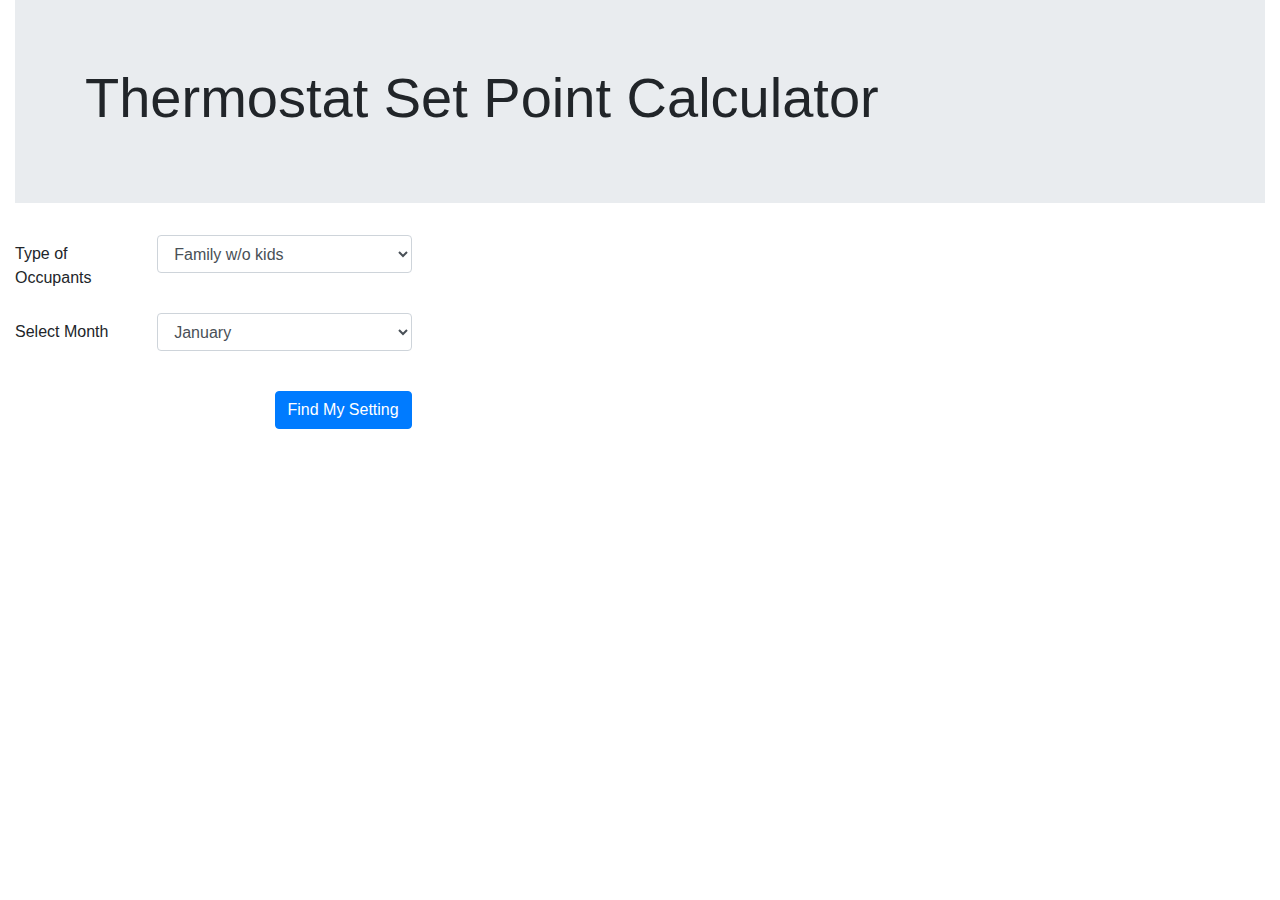
<file: docs/index.html>
<!DOCTYPE html>
<html lang="en">
<head>
    <meta charset="utf-8">
    <meta name="viewport" content="width=device-width, initial-scale=1, shrink-to-fit=no">
    <meta name="description" content="">
    <meta name="author" content="Milan Jain">
    <title>Thermostat Set Point Calculator</title>
    <link rel="stylesheet" type="text/css" href="../static/css/bootstrap/bootstrap.css">
    <script type="text/javascript" src="../static/js/jquery.min.js"></script>
    <script type="text/javascript" src="../static/js/d3/d3.min.js"></script>
    <style type="text/css">
        .axis path,
        .axis line {
            fill: none;
            stroke: #340;
            shape-rendering: crispEdges;
        }
    </style>
</head>
<body>
    <div class="container-fluid">       
        <div class="jumbotron jumbotron-fluid">
            <div class="container">
                <h1 class="display-4">Thermostat Set Point Calculator</h1>
            </div>
        </div>
        <div class="row">
            <div class="col-md-4">
                <div class="form-group row">
                    <label for="occupancyType" class="col-sm-4 col-form-label">Type of Occupants</label>
                    <div class="col-sm-8">
                        <select id="occType" class="form-control">
                            <option value=1 selected>Family w/o kids</option>
                            <option value=2>Family w/ kids</option>
                            <option value=3>Unmarried</option>
                            <option value=4>Senior Citizen w/o kids</option>
                        </select>
                    </div>
                </div>
                <div class="form-group row">
                    <label for="month" class="col-sm-4 col-form-label">Select Month</label>
                    <div class="col-sm-8">
                        <select id="month" class="form-control">
                            <option value=1 selected>January</option>
                            <option value=2>February</option>
                            <option value=3>March</option>
                            <option value=4>April</option>
                            <option value=5>May</option>
                            <option value=6>June</option>
                            <option value=7>July</option>
                            <option value=8>August</option>
                            <option value=9>September</option>
                            <option value=10>October</option>
                            <option value=11>November</option>
                            <option value=12>December</option>
                        </select>
                    </div>
                </div>
                <button type="submit" class="btn btn-primary mt-4 float-right" onclick="drawPlot()">Find My Setting</button>
            </div>
            <div class="col-md-8">
                <div class="col-md-12" id="recommendations"></div>
                <div class="col-md-12" id="legends"></div>
                <div class="col-md-12" id="dataviz"></div>
            </div>
        </div>
    </div>
    <script type="text/javascript">
    function drawPlot () {
        d3.select("#legends").selectAll("*").remove();
        d3.select("#dataviz").selectAll("*").remove();

        var selectedMonth = jQuery("#month").val();
        
        var margin = {top: 40, right: 100, bottom: 30, left: 60},
            parentWidth = d3.select('#dataviz').style('width').slice(0, -2),
            width = parentWidth - margin.left - margin.right,
            height = (parentWidth / 2.236) - margin.top - margin.bottom;
        
        var svg = d3.select("#dataviz")
                    .append("svg")
                        .attr("width", width + margin.left + margin.right)
                        .attr("height", height + margin.top + margin.bottom)
                    .append("g")
                        .attr("transform", "translate(" + margin.left + "," + margin.top + ")");

        //var legend = d3.select("#legends")
        //              .append("svg")
        //                  .attr("width", d3.select('#legends').style('width').slice(0, -2) + margin.left + margin.right)
        //                  .attr("height", 20);

        d3.csv("static/data/nycMonthlyHoD.csv", function(d) {
                return {
                    Month: d.Month,
                    Hour: d.Hour,
                    Dry_Bulb_Temperature: d.TempVals_median,
                    Wet_Bulb_Temperature: d.DewVals_median
                };
            }).then(function(data) {
                var filteredData = data.filter(function(d) {
                    return d.Month == selectedMonth;
                });

                var color = d3.scaleOrdinal(d3.schemeCategory10);
                color.domain(d3.keys(filteredData[0]).filter(function(key) {
                    return key != "Hour" && key != "Month"
                }));

                var tempVals = color.domain().map(function(name) {
                    return {
                        name: name,
                        values: filteredData.map(function(d) {
                            return {
                                hour: +d.Hour,
                                temperature: +d[name]
                            };
                        })
                    };
                });

                // Add Legends
                var legend = svg.selectAll('g')
                                .data(tempVals)
                                    .enter()
                                .append('g')
                                    .attr('class', 'legend');

                legend.append('rect')
                    .attr('x', function(d, i) {
                        return (i * 200) + 20;
                    })
                    .attr('y', function(d, i) {
                        return -20;
                    })
                    .attr('width', 10)
                    .attr('height', 10)
                    .style('fill', function(d) {
                        return color(d.name);
                    });

                legend.append('text')
                    .attr('x', function(d, i) {
                        return (i * 200) + 40;
                    })
                    .attr('y', function(d, i) {
                        return -10;
                    })
                    .text(function(d) {
                        return d.name;
                    });

                // Add X axis
                var x = d3.scaleLinear()
                        .domain([-1, 24])
                        .range([0, width]);

                svg.append("g")
                    .attr("class", "x axis")
                    .style("font", "15px sans-sarif")
                    .attr("transform", "translate(0," + height + ")")
                    .call(d3.axisBottom(x)
                        .tickFormat(function (d) {
                            if (d < 10) {
                                d = "0" + d + ":00";
                            } else {
                                d = d + ":00";
                            }
                            return d;
                        }));

                // Add Y axis
                var y = d3.scaleLinear()
                            .domain([
                                d3.min(tempVals, function(t) {
                                    return d3.min(t.values, function(v) {
                                        return v.temperature;
                                    });
                                }) - 1, 
                                d3.max(tempVals, function(t) {
                                    return d3.max(t.values, function(v) {
                                        return v.temperature;
                                    });
                                }) + 1])
                            .range([height, 0]);
                
                svg.append("g")
                    .attr("class", "y axis")
                    .style("font", "15px sans-sarif")
                    .call(d3.axisLeft(y).ticks(10));
                    
                svg.append("text")
                        .attr("transform", "rotate(-90)")
                        .attr("y", 0-margin.left)
                        .attr("x", 0-(height/2))
                        .attr("dy", "1em")
                        .style("text-anchor", "middle")
                        .text("Temperature (ºF)");
;

                // Plot Data
                var drawLine = d3.line()
                                .x(function(d) { console.log(x(d.hour)); return x(d.hour); })
                                .y(function(d) { return y(d.temperature); });

                svg.selectAll(".temperature")
                    .data(tempVals)
                        .enter()
                    .append("g")
                        .attr("class", "temperature")
                    .append("path")
                        .attr("class", "line")
                        .attr("d", function(d) {
                            return drawLine(d.values)                   
                        })
                        .attr("stroke", function(d) {
                            return color(d.name);
                        })
                        .attr("stroke-width", 1.5)
                        .attr("fill", "none")
                    .append("text")
                        .datum(function(d) {
                            return {
                                name: d.name,
                                value: d.values[d.values.length - 1]
                            };
                        })
                        .attr("transform", function(d) {
                            return "translate(" + x(d.value.hour) + "," + y(d.value.temperature) + ")";
                        })
                        .attr("x", 3)
                        .attr("dy", ".35em")
                        .text(function(d) {
                            return d.name;
                        });
                
                // To handle mouse events   
                var mouseG = svg.append("g")
                                .attr("class", "mouse-over-effects");

                // this is the black vertical line to follow mouse
                mouseG.append("path")
                    .attr("class", "mouse-line")
                        .style("stroke", "black")
                        .style("stroke-width", "2px")
                        .style("opacity", "0");     

                var lines = jQuery('.line');
        
                var mousePerLine = mouseG.selectAll('.mouse-per-line')
                    .data(tempVals)
                    .enter()
                    .append("g")
                        .attr("class", "mouse-per-line");
                
                mousePerLine.append("circle")
                        .attr("r", 5)
                        .style("stroke", function(d) {
                            return color(d.name);
                        })
                        .style("fill", function(d) {
                            return color(d.name);
                        })
                        .style("stroke-width", "1px")
                        .style("opacity", "0");
                
                mousePerLine.append("text")
                        .attr("transform", "translate(10, 3)")
                        .attr("font-family", "sans-serif")
                        .attr("font-size", "15px")
                        .attr("fill", function(d) {
                            return color(d.name);
                        });

                mouseG.append('svg:rect') // append a rect to catch mouse movements on canvas
                    .attr('width', width) // can't catch mouse events on a g element
                    .attr('height', height)
                    .attr('fill', 'none')
                    .attr('pointer-events', 'all')
                    .on('mouseout', function() { // on mouse out hide line, circles and text
                        d3.select(".mouse-line")
                            .style("opacity", "0");
                        d3.selectAll(".mouse-per-line circle")
                            .style("opacity", "0");
                        d3.selectAll(".mouse-per-line text")
                            .style("opacity", "0");
                    })
                    .on('mouseover', function() { // on mouse in show line, circles and text
                        d3.select(".mouse-line")
                            .style("opacity", "1");
                        d3.selectAll(".mouse-per-line circle")
                            .style("opacity", "1");
                        d3.selectAll(".mouse-per-line text")
                            .style("opacity", "1");
                    })
                    .on('mousemove', function() { // mouse moving over canvas
                        var mouse = d3.mouse(this);
                        d3.select(".mouse-line")
                            .attr("d", function() {
                                var d = "M" + mouse[0] + "," + height;
                                    d += " " + mouse[0] + "," + 0;
                                return d;
                            });
                        d3.selectAll(".mouse-per-line")
                            .attr("transform", function(d, i) {
                                var xHour = x.invert(mouse[0]),
                                    bisect = d3.bisector(function(d) { return d.hour; }).right;
                                    idx = bisect(d.values, xHour);

                                var beginning = 0,
                                    end = lines[i].getTotalLength(),
                                    target = null;

                                while (true) {
                                    target = Math.floor((beginning + end) / 2);
                                    pos = lines[i].getPointAtLength(target);
                                    if ((target === end || target === beginning) && pos.x !== mouse[0]) {
                                        break;
                                    }
                                    if (pos.x > mouse[0])      end = target;
                                    else if (pos.x < mouse[0]) beginning = target;
                                    else break; //position found
                                }
                                d3.select(this).select('text')
                                    .text(x.invert(pos.x).toFixed(0) + ":00 " + y.invert(pos.y).toFixed(2) + String.fromCharCode(176) + "F");
                  
                                return "translate(" + mouse[0] + "," + pos.y +")";
                            });
                        });
            })
    }

    function resizeSVG() {
        
        margin = {top: 10, right: 100, bottom: 30, left: 60},
        parentWidth = d3.select('#dataviz').style('width').slice(0, -2),
        width = parentWidth - margin.left - margin.right,
        height = (parentWidth / 3.236) - margin.top - margin.bottom;
        
        d3.select('#dataviz svg')
        .attr("width", width + margin.left + margin.right)
        .attr("height", height + margin.top + margin.bottom);
    }
    
    window.addEventListener('resize', resizeSVG);
                // Show confidence interval
                /* svg.append("path")
                    .datum(filteredData)
                        .attr("fill", "#cce5df")
                        .attr("stroke", "none")
                        .attr("d", d3.area()
                            .x(function(d) { return x(d.Hour) })
                            .y0(function(d) { return y(d.TempVals_ciright) })
                            .y1(function(d) { return y(d.TempVals_cileft) })
                        )

                // Show confidence interval
                svg.append("path")
                    .datum(filteredData)
                        .attr("fill", "#bbe5df")
                        .attr("stroke", "none")
                        .attr("d", d3.area()
                            .x(function(d) { return x(d.Hour) })
                            .y0(function(d) { return y(d.DewVals_ciright) })
                            .y1(function(d) { return y(d.DewVals_cileft) })
                        )
                */ 
        
</script>
</body>
</html>
</file>
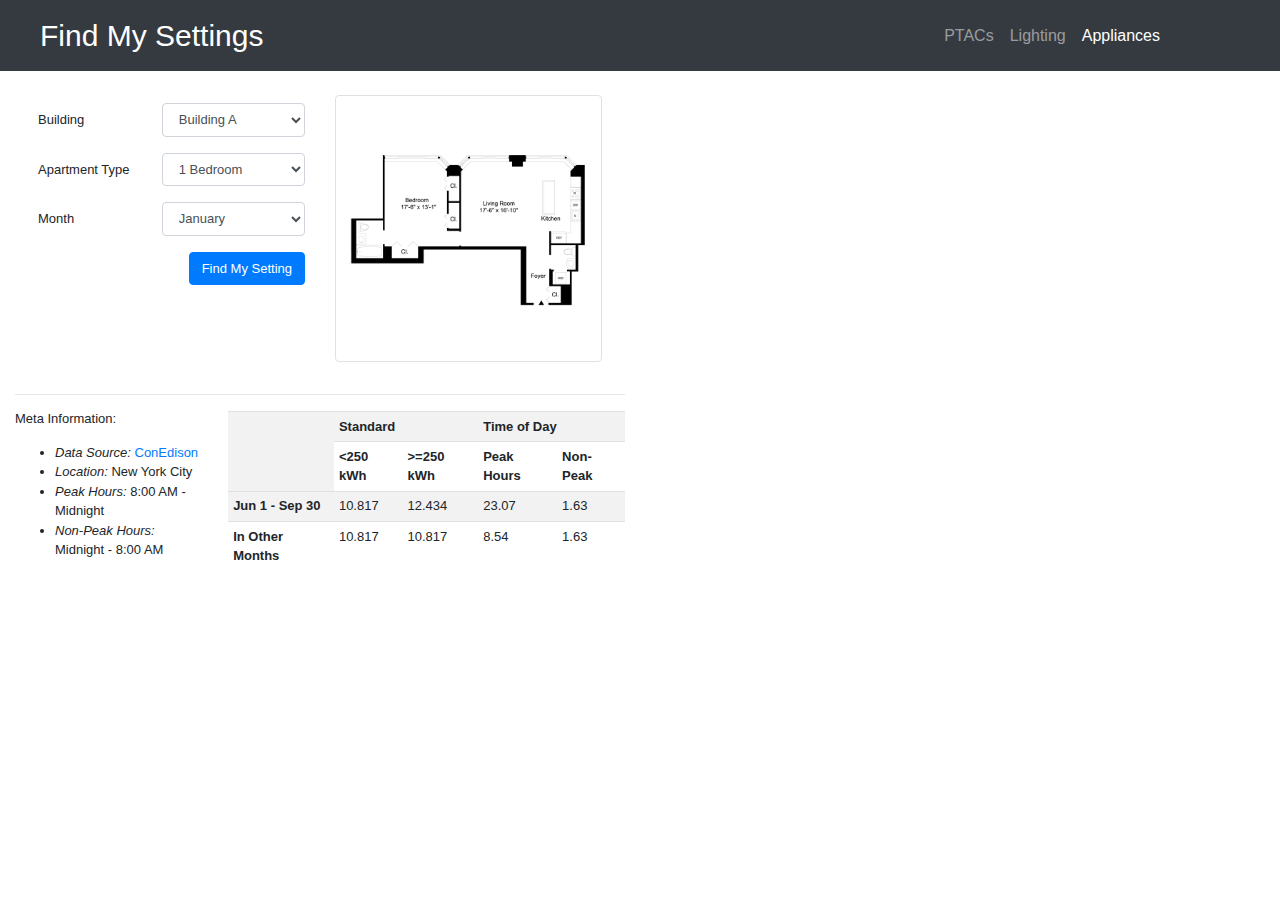
<file: appliances.html>
<!DOCTYPE html>
<html lang="en">
<head>
    <meta charset="utf-8">
    <meta name="viewport" content="width=device-width, initial-scale=1, shrink-to-fit=no">
    <meta name="description" content="">
    <meta name="author" content="Milan Jain">
    <title>Find My Settings</title>
    <link rel="stylesheet" type="text/css" href="static/css/bootstrap/bootstrap.css">
    <link rel="stylesheet" type="text/css" href="static/css/page.css">
    <script type="text/javascript" src="static/js/jquery.min.js"></script>
    <script type="text/javascript" src="static/js/d3/d3.min.js"></script>
    <script type="text/javascript" src="static/js/bootstrap/bootstrap.min.js"></script>
</head>
<body onresize="drawAppliancePlot()">
    <nav class="navbar navbar-expand-lg navbar-dark bg-dark">
        <a class="navbar-brand ml-4" href="#">Find My Settings</a>
        <button class="navbar-toggler" type="button" data-toggle="collapse" data-target="#navbarNav" aria-controls="navbarNav" aria-expanded="false" aria-label="Toggle navigation">
            <span class="navbar-toggler-icon"></span>
        </button>
        <div class="collapse navbar-collapse" id="navbarNav">
            <ul class="nav navbar-nav ml-auto mr-5 pr-5">
                <li class="nav-item">
                    <a class="nav-link" href="index.html">PTACs</a>
                </li>
                <li class="nav-item">
                    <a class="nav-link" href="lighting.html">Lighting</a>
                </li>
                <li class="nav-item active">
                    <a class="nav-link" href="appliances.html">Appliances <span class="sr-only">(current)</span></a>
                </li>
            </ul>
        </div>
    </nav>
    <div class="container-fluid mx-auto">       
        <div class="row" id="input">
            <div class="col-md-6">
                <div class="row m-2">
                    <div class="col-md-6 mt-4 mb-2">
                        <div class="form-group row">
                            <label for="selectBuilding" class="col-sm-5 col-form-label">Building</label>
                            <div class="col-sm-7">
                                <select id="building_name" class="form-control">
                                    <option value="A" selected>Building A</option>
                                    <option value="B">Building B</option>
                                    <option value="C">Building C</option>
                                    <option value="D">Building D</option>
                                    <option value="E">Building E</option>
                                    <option value="F">Building F</option>
                                </select>
                            </div>
                        </div>
                        <div class="form-group row">
                            <label for="apartmentType" class="col-sm-5 col-form-label">Apartment Type</label>
                            <div class="col-sm-7">
                                <select id="apt_type" class="form-control" onchange="reloadLayout()">
                                    <option value="1" selected>1 Bedroom</option>
                                    <option value="2">2 Bedrooms</option>
                                    <option value="3">3 Bedrooms</option>
                                </select>
                            </div>
                        </div>
                        <div class="form-group row">
                            <label for="month" class="col-sm-5 col-form-label">Month</label>
                            <div class="col-sm-7">
                                <select id="month" class="form-control">
                                    <option value=1 selected>January</option>
                                    <option value=2>February</option>
                                    <option value=3>March</option>
                                    <option value=4>April</option>
                                    <option value=5>May</option>
                                    <option value=6>June</option>
                                    <option value=7>July</option>
                                    <option value=8>August</option>
                                    <option value=9>September</option>
                                    <option value=10>October</option>
                                    <option value=11>November</option>
                                    <option value=12>December</option>
                                </select>
                            </div>
                        </div>
                        <div class="form-group row">
                            <div class="col-md-12">
                                <button type="submit" class="btn btn-primary float-right" onclick="drawAppliancePlot()">Find My Setting</button>
                            </div>
                        </div>
                    </div>
                    <div class="col-md-6 mt-3 mb-3 text-center">
                        <img src="static/images/floorPlans/1BR.jpg" id="aptLayout" class="img-thumbnail" alt="Responsive image">    
                    </div>
                </div>
                <hr class="style2">
                <div class="row">
                    <div class="col-md-4">
                        <h3 class="form-group">Meta Information:</h3>
                        <ul type="*">
                            <li><em>Data Source:</em> <a href="https://www.coned.com/en/save-money/energy-saving-programs/time-of-use" target="_blank">ConEdison</a></li>
                            <li><em>Location:</em> New York City</li>
                            <li><em>Peak Hours:</em> 8:00 AM - Midnight </li>
                            <li><em>Non-Peak Hours:</em> Midnight - 8:00 AM </li>
                        </ul>  
                    </div>
                    <div class="col-md-8">
                            <table class="table table-sm table-striped">
                                <col>
                                <colgroup span="2"></colgroup>
                                <colgroup span="2"></colgroup>
                                <tr>
                                    <td rowspan="2"></td>
                                    <th colspan="2" scope="colgroup">Standard</th>
                                    <th colspan="2" scope="colgroup">Time of Day</th>
                                </tr>
                                <tr>
                                    <th scope="col"><250 kWh</th>
                                    <th scope="col">>=250 kWh</th>
                                    <th scope="col">Peak Hours</th>
                                    <th scope="col">Non-Peak</th>
                                </tr>
                                <tr>
                                    <th scope="row">Jun 1 - Sep 30</th>
                                    <td>10.817</td>
                                    <td>12.434</td>
                                    <td>23.07</td>
                                    <td>1.63</td>
                                </tr>
                                <tr>
                                    <th scope="row">In Other Months</th>
                                    <td>10.817</td>
                                    <td>10.817</td>
                                    <td>8.54</td>
                                    <td>1.63</td>
                                </tr>
                            </table>
                        
                    </div>
                </div>
            </div>
            <div class="col-md-6">
                <div class="col-md-12" id="dataviz"></div>
            </div>
       </div>
    </div>
    <script type="text/javascript" src="static/js/plot.js"></script>
</body>
</html>
</file>
<file: static/css/page.css>
html,
body {
    height: 100%;
    min-height: 100%;
    width: 100%;
    margin: 0;
    padding: 0;
}
.navbar-brand{
    font-size: 30px;
}
#input *{
    font-size: 13px;
}
#facts *{
    font-size: 13px;
}
.axis path,
.axis line {
    fill: none;
    stroke: #340;
    shape-rendering: crispEdges;
}
.vertical-center {
    min-height: 100%;  /* Fallback for browsers do NOT support vh unit */
    min-height: 100vh; /* These two lines are counted as one :-)       */

    display: flex;
    align-items: center;
}
</file>
